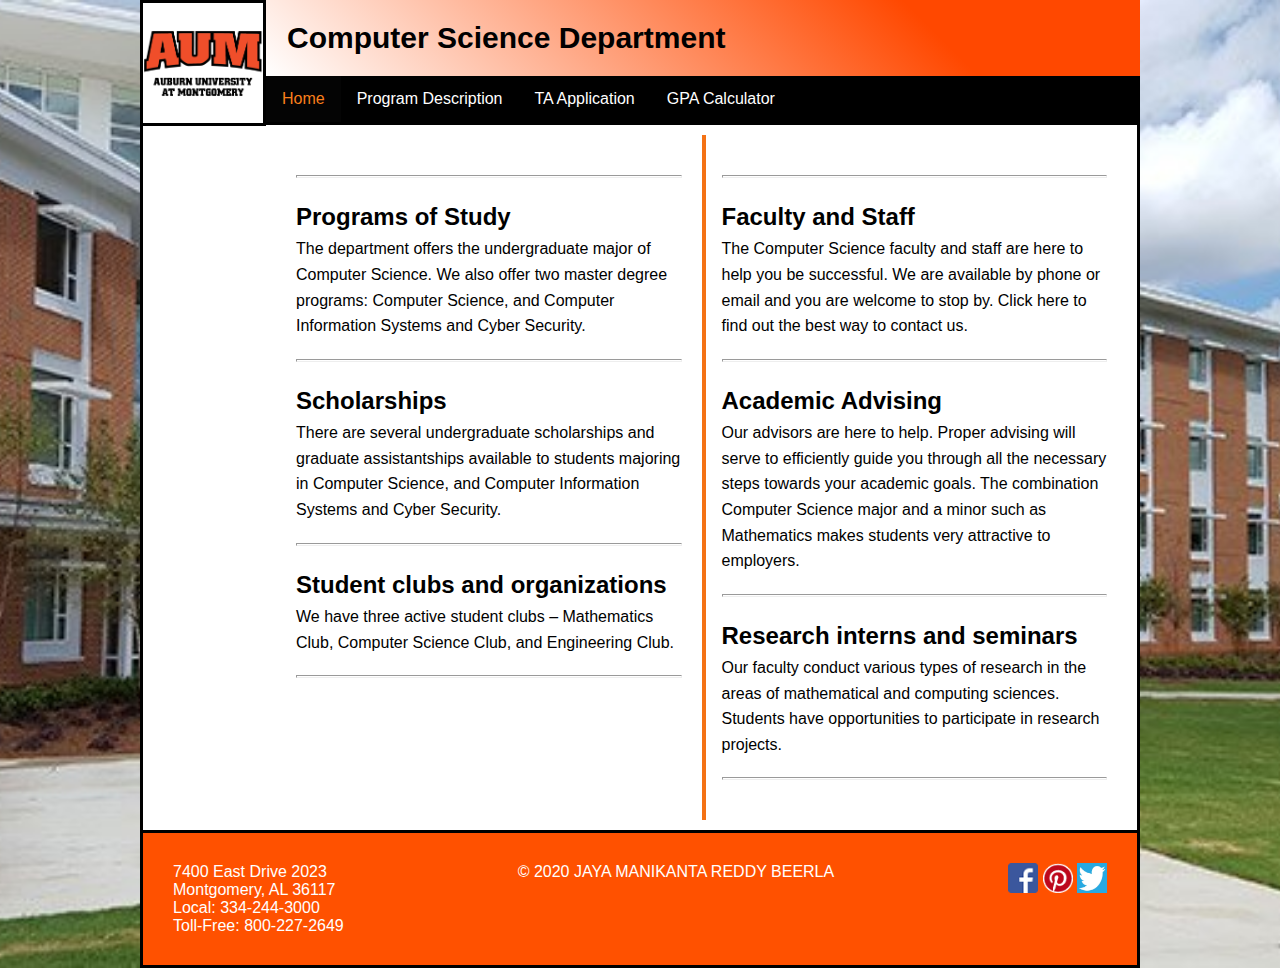
<file: index.html>
<!DOCTYPE html>
<html lang="en">
    <head>
        <meta charset="utf-8"/>
        <title>Computer Science Department</title>
        <link rel="stylesheet" href="./styles/home.css">
    </head>
    <body>
        <img src="./images/logo.png" alt="AUM" class="leftside" height="120px" width="120px">
        <header>
            <h1 id="nav_heading">Computer Science Department</h1>
        </header>
        <div class="navbar">
            <ul>
                <li><a class="active" href="./index.html">Home</a></li>
                <li><a href="./description.html">Program Description</a></li>
                <li><a href="./TA.html">TA Application</a></li>
                <li><a href="./GPA.html">GPA Calculator</a></li>
            </ul>
        </div>

        <div class="content">
            <div class="container">
                <div class="column">
                    <hr>
                    <h2>Programs of Study</h2>
                    <p>
                        The department offers the undergraduate major of Computer Science. We also offer two master degree programs: Computer Science, and Computer Information Systems and Cyber Security.</p>
                    <hr>
                    <h2>Scholarships</h2>
                    <p>There are several undergraduate scholarships and graduate assistantships available to students majoring in Computer Science, and Computer Information Systems and Cyber Security.</p>
                    <hr>
                    <h2>Student clubs and organizations</h2>
                    <p>We have three active student clubs – Mathematics Club, Computer Science Club, and Engineering Club.</p>
                    <hr>
                </div>
                <div class="column">
                    <hr>
                    <h2>Faculty and Staff</h2>
                    <p>The Computer Science faculty and staff are here to help you be successful. We are available by phone or email and you are welcome to stop by. Click here to find out the best way to contact us.</p>
                    <hr>
                    <h2>Academic Advising</h2>
                    <p>Our advisors are here to help. Proper advising will serve to efficiently guide you through all the necessary steps towards your academic goals. The combination Computer Science major and a minor such as Mathematics makes students very attractive to employers.</p>
                    <hr>
                    <h2>Research interns and seminars</h2>
                    <p>Our faculty conduct various types of research in the areas of mathematical and computing sciences. Students have opportunities to participate in research projects.</p>
                    <hr>
                </div>
            </div>
        </div>
    </body>
   
   
   
    <footer>
        <div class="container">
            <div id="address">
                <p>7400 East Drive   2023 
                    <br>
                    Montgomery, AL 36117
                    <br>
                    Local: 334-244-3000
                    <br>
                    Toll-Free: 800-227-2649</p>
            </div>
            <div class="copyright">
                <p>&copy; 2020 JAYA MANIKANTA REDDY BEERLA</p>
            </div>
            <div id="social-media">
                <img id="fb" src="images/facebook-social-network-logo.png">
                <img id="pin" src="images/pinterest-logo.png">
                <img id="twt" src="images/twt.jpeg">
            </div>
        </div>
    </footer>

</html>
</file>
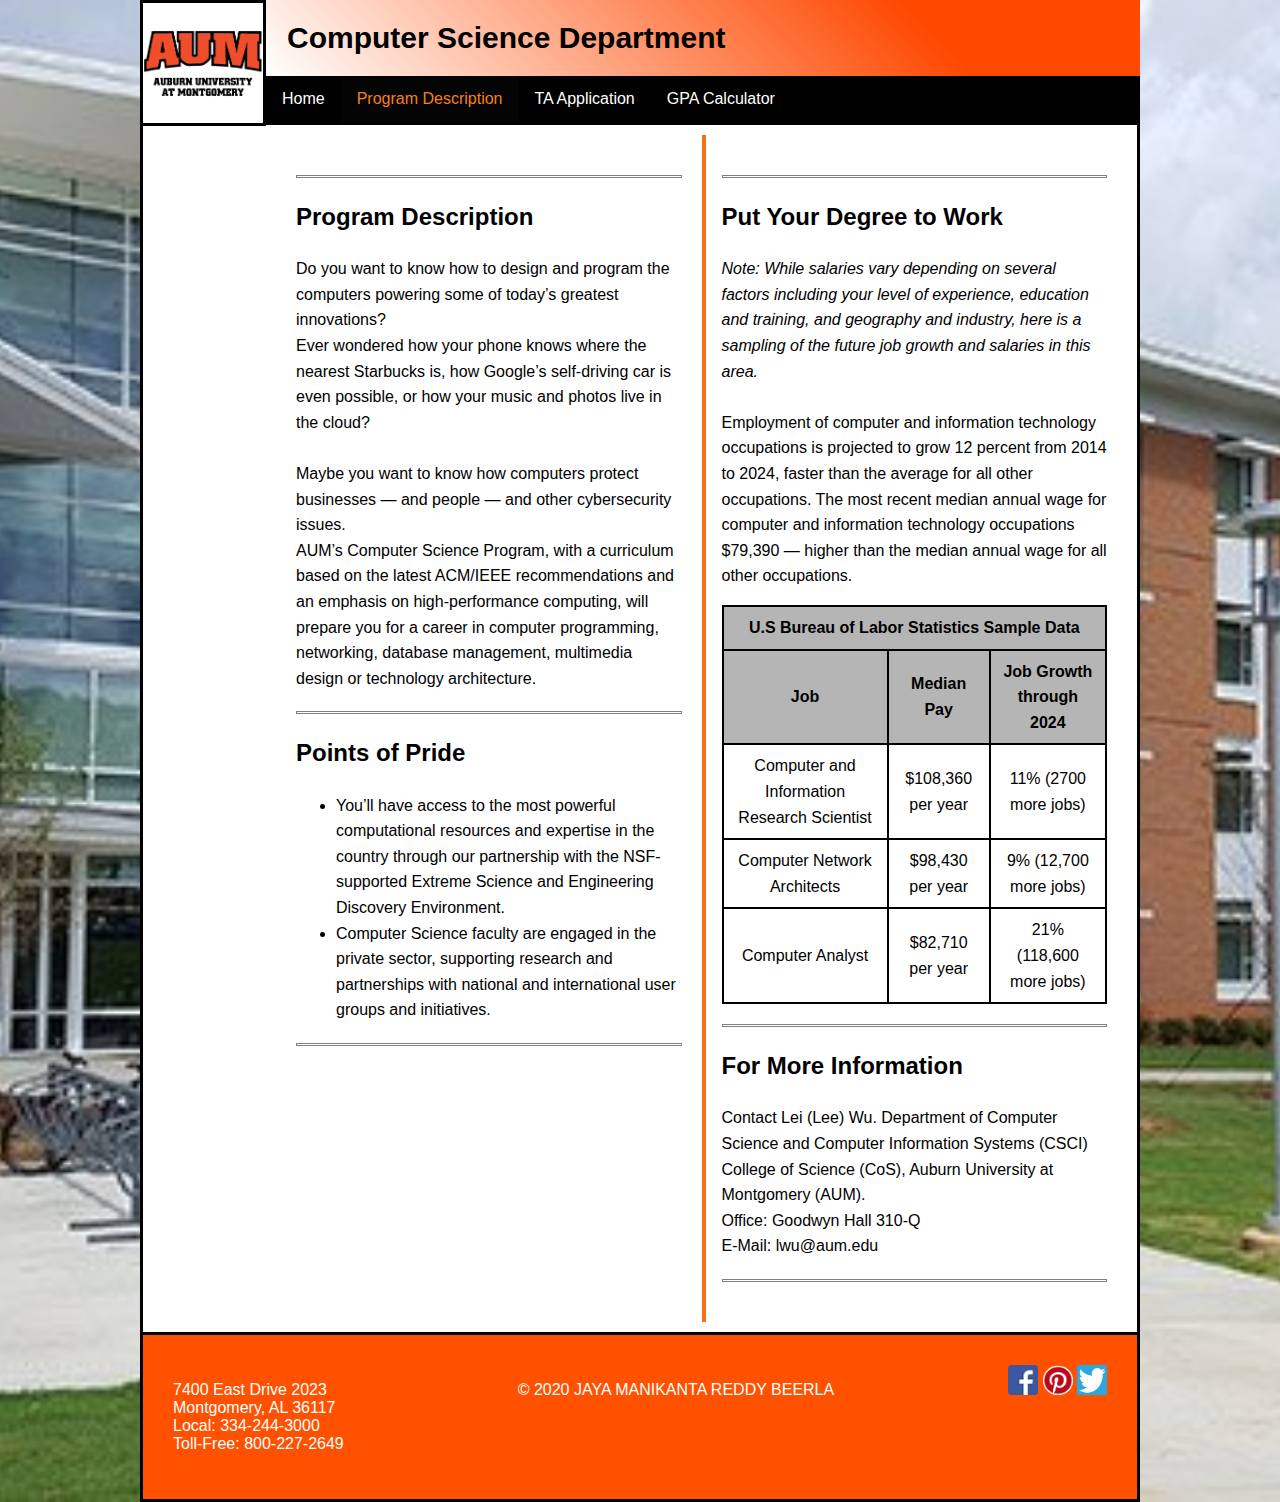
<file: description.html>
<!DOCTYPE html>
<html lang="en">
    <head>
        <meta charset="utf-8"/>
        <title>Computer Science Department</title>

        <link rel="stylesheet" href="styles/description.css">
    </head>
    <body>

        <img src="./images/logo.png" alt="AUM" class="leftside" height="120px" width="120px">
        <header>
            <h1 id="nav_heading">Computer Science Department</h1>
        </header>
        <div class="navbar">
            <ul>
                <li><a href="./index.html">Home</a></li>
                <li><a class="active" href="./description.html">Program Description</a></li>
                <li><a href="./TA.html">TA Application</a></li>
                <li><a href="./GPA.html">GPA Calculator</a></li>
            </ul>
        </div>
        <div class="content">
            <div class="container">
                <div class="column">
                    <hr>
                    <h2>Program Description</h2>
                    <p>Do you want to know how to design and program the computers powering some of today’s greatest innovations?
                        <br>
                        Ever wondered how your phone knows where the nearest Starbucks is, how Google’s self-driving car is even possible, or how your music and photos live in the cloud?
                        <br>
                        <br>
                        Maybe you want to know how computers protect businesses — and people — and other cybersecurity issues.
                        <br>
                        AUM’s Computer Science Program, with a curriculum based on the latest ACM/IEEE recommendations and an emphasis on high-performance computing, will prepare you for a career in computer programming, networking, database management, multimedia design or technology architecture.
                    </p>

                    <hr>
                    <h2>Points of Pride</h2>
                    <ul>
                        <li>You’ll have access to the most powerful computational resources and expertise in the country through our partnership with the NSF-supported Extreme Science and Engineering Discovery Environment.</li>
                        <li>Computer Science faculty are engaged in the private sector, supporting research and partnerships with national and international user groups and initiatives.</li>
                    </ul>
                    <hr>

                </div>

                <div class="column">
                    <hr>
                    <h2>Put Your Degree to Work</h2>
                    <p>
                        <i>Note: While salaries vary depending on several factors including your level of experience, education and training, and geography and industry, here is a sampling of the future job growth and salaries in this area.</i>
                        <br>
                        <br>
                        Employment of computer and information technology occupations is projected to grow 12 percent from 2014 to 2024, faster than the average for all other occupations. The most recent median annual wage for computer and information technology occupations $79,390 — higher than the median annual wage for all other occupations.</p>

                    <table>
                        <thead>
                            <tr>
                                <th colspan="3">U.S Bureau of Labor Statistics Sample Data</th>
                            </tr>
                            <tr>
                                <th>Job</th>
                                <th>Median Pay</th>
                                <th>Job Growth through 2024</th>
                            </tr>
                        </thead>
                        <tbody>
                            <tr>
                                <td>Computer and Information Research Scientist</td>
                                <td>$108,360 per year</td>
                                <td>11% (2700 more jobs)</td>
                            </tr>
                            <tr>
                                <td>Computer Network Architects</td>
                                <td>$98,430 per year</td>
                                <td>9% (12,700 more jobs)</td>
                            </tr>
                            <tr>
                                <td>Computer Analyst</td>
                                <td>$82,710 per year</td>
                                <td>21% (118,600 more jobs)</td>
                            </tr>
                        </tbody>
                    </table>


                    <hr>
                    <h2>For More Information</h2>
                    <p>Contact Lei (Lee) Wu. Department of Computer Science and Computer Information Systems (CSCI) College of Science (CoS), Auburn University at Montgomery (AUM).<br>
                        Office: Goodwyn Hall 310-Q
                        <br>
                        E-Mail: lwu@aum.edu
                    </p>
                    <hr>
                </div>
            </div>
        </div>


    </body>
    <footer>
        <div class="container">
            <div id="address">
                <p>7400 East Drive   2023
                    <br>
                    Montgomery, AL 36117
                    <br>
                    Local: 334-244-3000
                    <br>
                    Toll-Free: 800-227-2649</p>
            </div>
            <div class="copyright">
                <p>&copy; 2020 JAYA MANIKANTA REDDY BEERLA</p>
            </div>
            <div id="social-media">
                <img id="fb" src="images/facebook-social-network-logo.png">
                <img id="pin" src="images/pinterest-logo.png">
                <img id="twt" src="images/twt.jpeg">
            </div>
        </div>
    </footer>
</html>
</file>
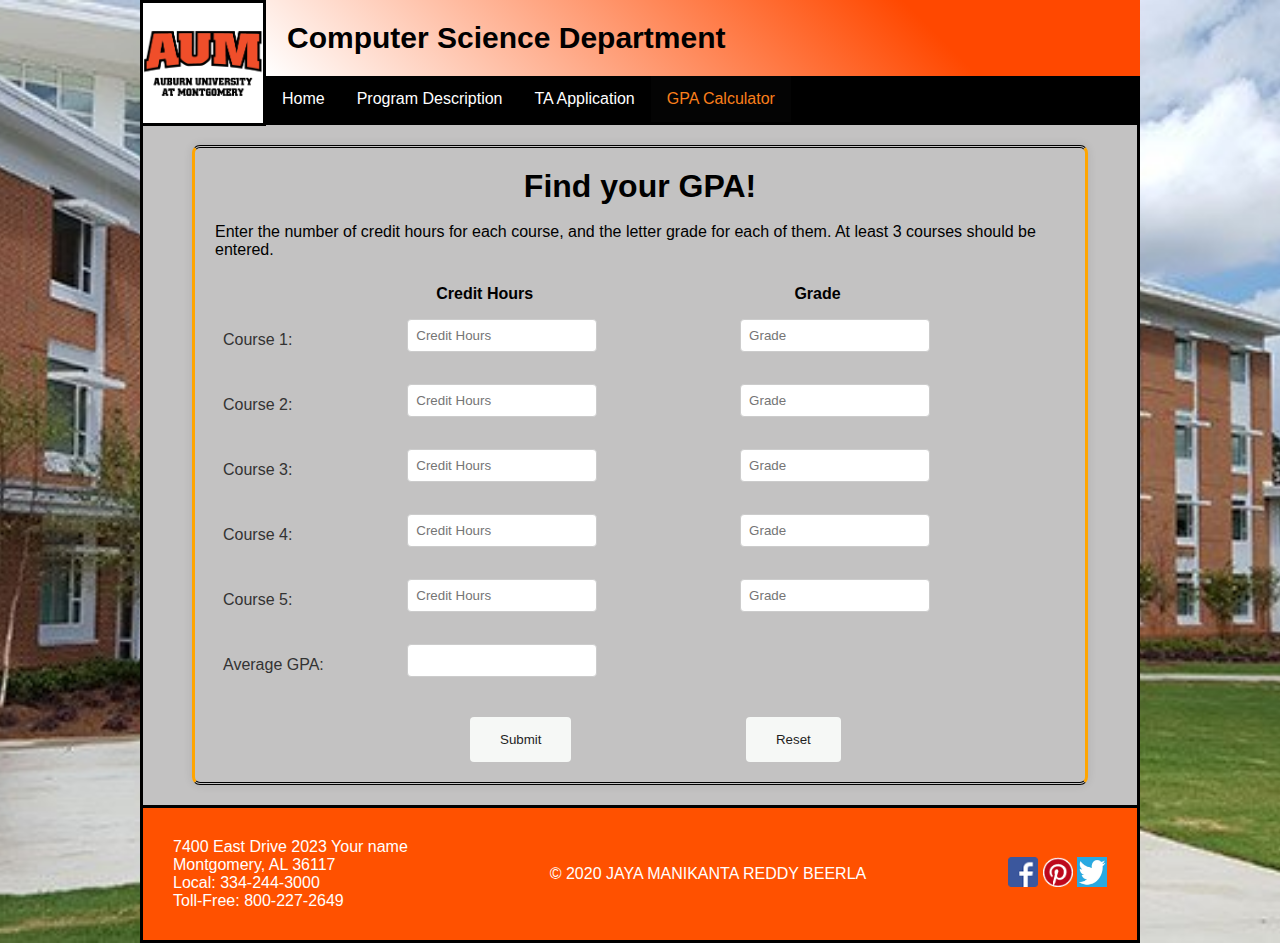
<file: GPA.html>
<!DOCTYPE html>
<html lang="en">
    <head>
        <meta charset="utf-8"/>
        <title>Computer Science Department</title>
        <link rel="stylesheet" href="styles/GPA.css">
        <script src="GPA.js"></script>
    </head>
    <body>
        <img src="./images/logo.png" alt="AUM" class="leftside" height="120px" width="120px">
        <header>
            <h1 id="nav_heading">Computer Science Department</h1>
        </header>
        <div class="navbar">
            <ul>
                <li><a href="./index.html">Home</a></li>
                <li><a href="./description.html">Program Description</a></li>
                <li><a href="./TA.html">TA Application</a></li>
                <li><a class="active" href="./GPA.html">GPA Calculator</a></li>
            </ul>
        </div>

        <div class="content">
        
        <form id="gpaForm">
            <h1>Find your GPA!</h1>
            <br>
            <p>Enter the number of credit hours for each course, and the letter grade for each of them. At least 3 courses should be entered.</p>
            <br>
            
            <table>
                <tr>
                    <th>&nbsp</th>
                    <th class="form-heading">Credit Hours</th>
                    <th class="form-heading">Grade</th>
                </tr>
                
                <tr>
                    <td><label for="course1">Course 1:</label></td>
                    <td><input type="number" id="course1Credit" placeholder="Credit Hours" required></td>
                    <td><input type="text" id="course1Grade" placeholder="Grade" maxlength="1" required></td>
                </tr>
                
                <tr>
                    <td><label for="course2">Course 2:</label></td>
                    <td><input type="number" id="course2Credit" placeholder="Credit Hours" required></td>
                    <td><input type="text" id="course2Grade" placeholder="Grade" maxlength="1" required></td>
                </tr>
                
                <tr>
                    <td><label for="course3">Course 3:</label></td>
                    <td><input type="number" id="course3Credit" placeholder="Credit Hours" required></td>
                    <td><input type="text" id="course3Grade" placeholder="Grade" maxlength="1" required></td>
                </tr>
                
                <tr>
                    <td><label for="course4">Course 4:</label></td>
                    <td><input type="number" id="course4Credit" placeholder="Credit Hours" ></td>
                    <td><input type="text" id="course4Grade" placeholder="Grade" maxlength="1" ></td>
                </tr>
                
                <tr>
                    <td><label for="course5">Course 5:</label></td>
                    <td><input type="number" id="course5Credit" placeholder="Credit Hours" ></td>
                    <td><input type="text" id="course5Grade" placeholder="Grade" maxlength="1" ></td>
                </tr>
                <tr class="tr">
                    <td class="td"><label for="avgGPA">Average GPA:</label></td>
                    <td class="td"><input type="text" id="avgGPA" readonly></td>
                </tr>
            </table>
            
            <input type="submit" class="buttons" value="Submit">
            <input type="reset" class="buttons2" value="Reset">
        </form>
        </div>
    </body>

    <footer>
        <div class="container">
            <div id="address">
                <p>7400 East Drive   2023 Your name
                    <br>
                    Montgomery, AL 36117
                    <br>
                    Local: 334-244-3000
                    <br>
                    Toll-Free: 800-227-2649</p>
            </div>
            <div class="copyright">
                <p>&copy; 2020 JAYA MANIKANTA REDDY BEERLA</p>
            </div>
            <div id="social-media">
                <img id="fb" src="images/facebook-social-network-logo.png">
                <img id="pin" src="images/pinterest-logo.png">
                <img id="twt" src="images/twt.jpeg">
            </div>
        </div>
    </footer>
</html>
</file>
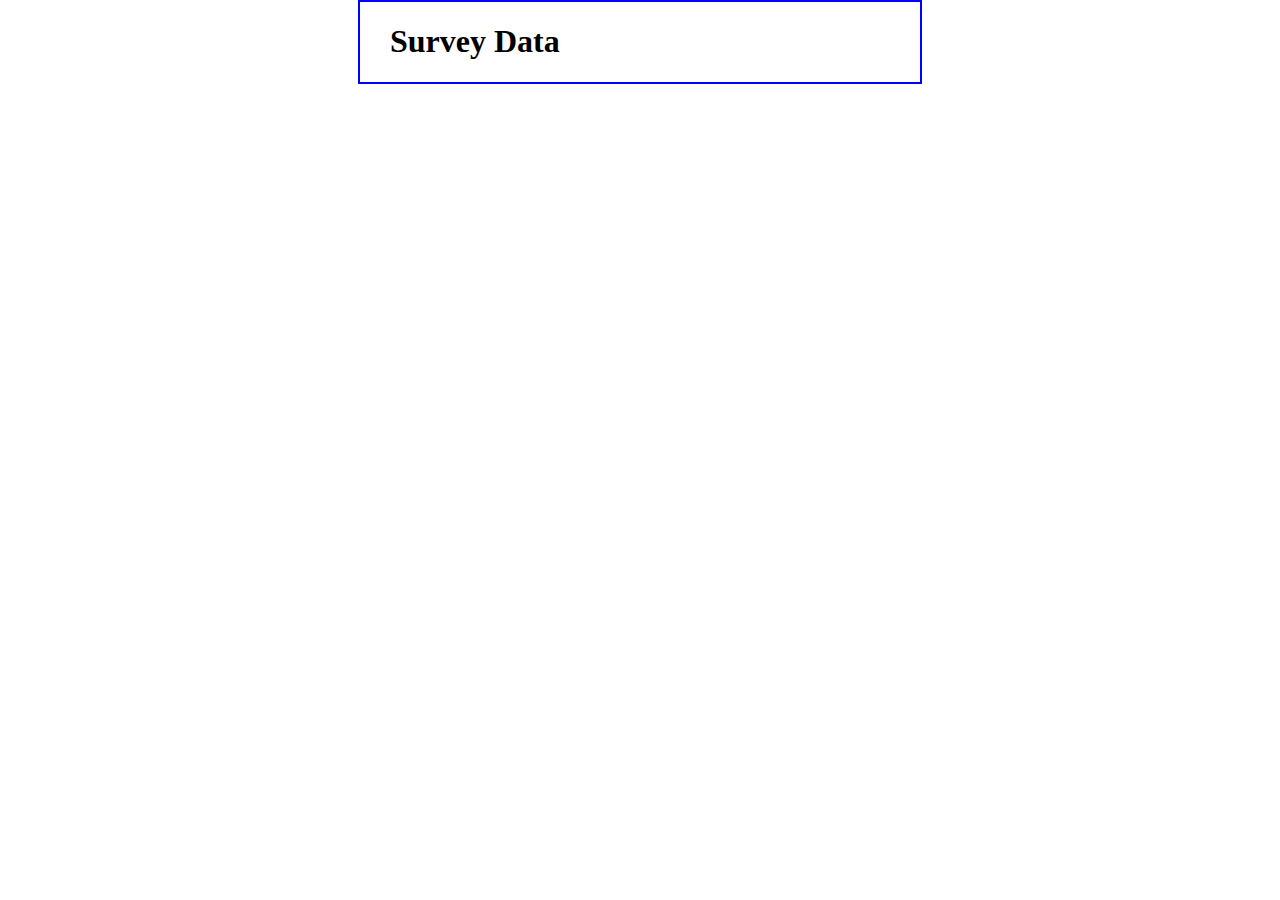
<file: survey_data.html>
<!DOCTYPE html>
<html>
<head>
<title>Survey Data</title>
<style>
    body {
    	width: 500px;
    	margin: 0 auto;
    	padding: 0 30px;
    	border: 2px solid blue;
    }
    dt {
        font-weight: bold;
    }
</style>
<script type="text/javascript">
//<![CDATA[
var decode = function ( text ) {
    text = text.replace(/\+/g, " ");
    text = text.replace(/%[a-fA-F0-9]{2}/g, 
        function ( text ) {
            return String.fromCharCode( "0x" + text.substr(1,2));
        }
    );
    return text;
}
    
var display_data = function () {
    var query = location.search.replace("?", "");
    if ( query == "" ) return;
    
    var fields = query.split("&");
    
    if ( fields.length == 0 ) {
        document.write("<p>No data was submitted.</p>");
    } else {
        document.write("<dl>");
        var field_parts;
        for ( var i in fields ) {
            field_parts = fields[i].split("=");
            field_parts[0] = decode( field_parts[0] );
            field_parts[1] = decode( field_parts[1] );
            document.write("<dt>" + field_parts[0] + "</dt>");
            document.write("<dd>" + field_parts[1] + "</dd>");
        }
        document.write("</dl>");
    }
}
//]]>
</script>
</head>

<body>
    <h1>Survey Data</h1>
    <script>display_data();</script>
</body>
</html>
</file>
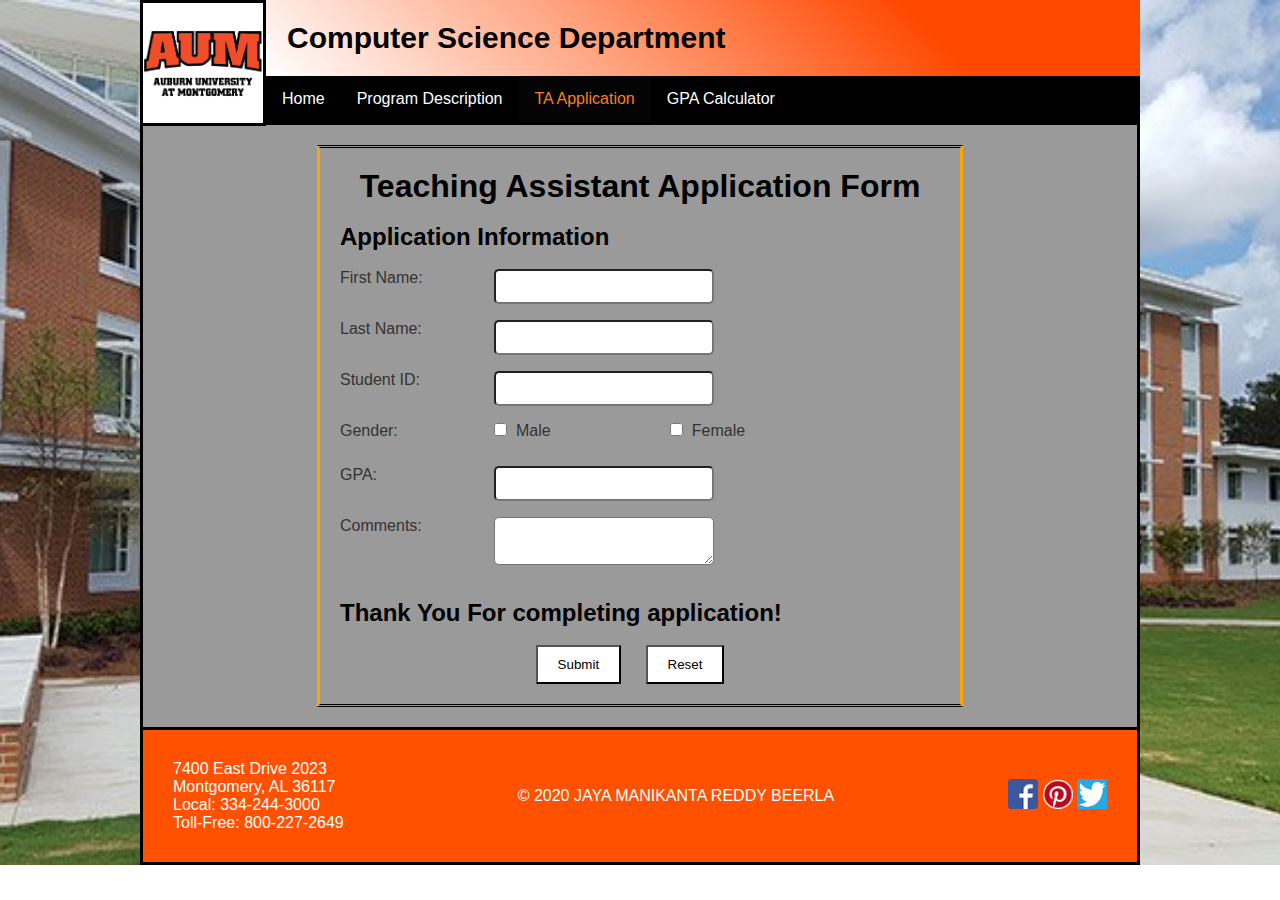
<file: TA.html>
<!DOCTYPE html>
<html lang="en">
<head>
    <meta charset="utf-8" />
    <title>Computer Science Department</title>
    <link rel="stylesheet" href="styles/TA.css">
    <script>
        function updateCheckbox(checkboxId) {
            var checkboxes = document.querySelectorAll('[name="gender"]');
            checkboxes.forEach(function(checkbox) {
                checkbox.checked = checkbox.id === checkboxId;
            });
        }
    </script>
</head>
    
<body>
    <body>
        <img src="./images/logo.png" alt="AUM" class="leftside" height="120px" width="120px">
        <header>
            <h1 id="nav_heading">Computer Science Department</h1>
        </header>
        <div class="navbar">
            <ul>
                <li><a href="./index.html">Home</a></li>
                <li><a href="./description.html">Program Description</a></li>
                <li><a class="active" href="./TA.html">TA Application</a></li>
                <li><a href="./GPA.html">GPA Calculator</a></li>
            </ul>
        </div>

    <div class="content">
    
    <form name="myform" action="survey_data.html" method="get">
        <h1>Teaching Assistant Application Form</h1>
        <br>
        <h2>Application Information</h2>
        <br>

        <!-- First Name -->
        <label for="firstName">First Name:</label>
        <input type="text" name="firstName" id="firstName" required>
        <br>

        <!-- Last Name -->
        <label for="lastName">Last Name:</label>
        <input type="text" name="lastName" id="lastName" required>
        <br>

        <!-- Student ID -->
        <label for="studentID">Student ID:</label>
        <input type="text" name="studentID" id="studentID" required>
        <br>

        <!-- Gender -->
        <label>Gender:</label>
        <input type="checkbox" name="gender" id="male" value="male" onclick="updateCheckbox('male')">
        <label for="male">Male</label>
        <input type="checkbox" name="gender" id="female" value="female" onclick="updateCheckbox('female')">
        <label for="female">Female</label>
        <br>
        <br>

        <!-- GPA -->
        <label for="gpa">GPA:</label>
        <input type="text" name="gpa" id="gpa" required>
        <br>

        <!-- Comments -->
        <label for="comments">Comments:</label>
        <textarea name="comments" id="comments"></textarea>
        <br>
        <br>
        <h2>Thank You For completing application!</h2>
        <br>
        <div class="buttons">
            <input type="submit" name="button" id="button" value="Submit">
            <input type="reset" name="reset" id="reset">
        </div>
    </form>
</div>
</body>
<footer>
    <div class="container">
        <div id="address">
            <p>7400 East Drive   2023 
                <br>
                Montgomery, AL 36117
                <br>
                Local: 334-244-3000
                <br>
                Toll-Free: 800-227-2649</p>
        </div>
        <div class="copyright">
            <p>&copy; 2020 JAYA MANIKANTA REDDY BEERLA</p>
        </div>
        <div id="social-media">
            <img id="fb" src="images/facebook-social-network-logo.png">
            <img id="pin" src="images/pinterest-logo.png">
            <img id="twt" src="images/twt.jpeg">
        </div>
    </div>
</footer>

</html>
</file>
<file: styles/home.css>
*{
    margin:0; 
    padding:0;
    font-family: Arial, Helvetica, sans-serif;
}

body {
    background-image: url('./aum3.jpg'); /* Replace 'your-image-url.jpg' with the actual path to your image */
    background-size: cover; /* Ensure the background image covers the entire viewport */
    background-position: center; /* Center the background image */
    background-repeat: no-repeat;
    font-family: Arial, Helvetica, sans-serif;
    box-sizing: border-box; /* Include padding and border in width calculation */
    margin: 0 auto; /* Center the content */
    max-width: 1000px; /* Set the maximum width */
    
}

footer {
    background-color: rgb(255, 81, 0);
    padding: 20px;
    color: #fff;
    box-sizing: border-box; /* Include padding and border in width calculation */
    margin: 0px auto; /* Center the content and add some space at the top */
    max-width: 1000px;
    border-right: 3px solid black;
    border-bottom: 3px solid black;
    border-left: 3px solid black;
}

footer img {
    height: 30px;
    width: 30px;
}

.container {
    display: flex;
    justify-content: space-between;
    padding: 10px;
}

.leftside {
    float: left;
    border: 3px solid black;
    background-color: white;
}

#nav_heading {
    background-image: -webkit-linear-gradient(45deg, white 0%, rgb(255, 72, 0) 75%);
    background-image: -moz-linear-gradient(45deg, white 0%, rgb(255, 72, 0) 75%);
    background-image: -o-linear-gradient(45deg, white 0%, rgb(255, 72, 0) 75%);
    background-image: linear-gradient(45deg, white 0%, rgb(255, 72, 0) 75%);
    padding: 21px;
    display: flex;
    justify-content: space-between;
    align-items: center;
    text-align: center;
    font-size: 30px;
}

.navbar {
    align-items: center;
}

.navbar ul {
    list-style-type: none;
    margin: 0;
    padding: 0;
    background-color: black;
    display: flex; /* Use flexbox to make it responsive */
}

.navbar li:last-child {
    border-right: none;
}

.navbar li a {
    display: block;
    color: white;
    text-align: center;
    padding: 14px 16px;
    text-decoration: none;
    width: 100%; /* Take up the entire width */
    box-sizing: border-box; /* Include padding and border in width */
}

.navbar .active {
    background-color: #040404;
    color: rgb(250, 127, 27);
}

.content {
    background-color: white;
    border: 3px solid black;
}

.column {
    flex: 1;
    padding: 20px;
    position: relative;
    line-height: 1.6;
}

.column::before {
    content: "";
    position: absolute;
    top: 0;
    bottom: 0;
    left: 100%;
    border-left: 4px solid #f47215;
}

.column:last-child::before {
    display: none;
}

hr {
    height: 1px;
    margin: 20px 0;
}
</file>
<file: styles/description.css>
/* *{
    margin:0; 
    padding:0;
    font-family: Arial, Helvetica, sans-serif;
} */

body {
    background-image: url('./aum3.jpg'); /* Replace 'your-image-url.jpg' with the actual path to your image */
    background-size: cover; /* Ensure the background image covers the entire viewport */
    background-position: center; /* Center the background image */
    background-repeat: no-repeat;
    font-family: Arial, Helvetica, sans-serif;
    box-sizing: border-box; /* Include padding and border in width calculation */
    margin: 0 auto; /* Center the content */
    max-width: 1000px; /* Set the maximum width */
}

footer {
    background-color: rgb(255, 81, 0);
    padding: 20px;
    color: #fff;
    box-sizing: border-box; /* Include padding and border in width calculation */
    margin: 0px auto; /* Center the content and add some space at the top */
    max-width: 1000px;
    border-right: 3px solid black;
    border-bottom: 3px solid black;
    border-left: 3px solid black;
}

footer img {
    height: 30px;
    width: 30px;
}

.container {
    display: flex;
    justify-content: space-between;
    padding: 10px;
}

.leftside {
    float: left;
    border: 3px solid black;
    background-color: white;
}

.content {
    background-color: white;
    border: 3px solid black;
}

#nav_heading {
    background-image: -webkit-linear-gradient(45deg, white 0%, rgb(255, 72, 0) 75%);
    background-image: -moz-linear-gradient(45deg, white 0%, rgb(255, 72, 0) 75%);
    background-image: -o-linear-gradient(45deg, white 0%, rgb(255, 72, 0) 75%);
    background-image: linear-gradient(45deg, white 0%, rgb(255, 72, 0) 75%);
    padding: 21px;
    display: flex;
    justify-content: space-between;
    align-items: center;
    text-align: center;
    font-size: 30px;
    margin: 0;
}

.navbar {
    align-items: center;
}

.navbar ul {
    list-style-type: none;
    margin: 0;
    padding: 0;
    background-color: black;
    display: flex; /* Use flexbox to make it responsive */
}

.navbar li:last-child {
    border-right: none;
}

.navbar li a {
    display: block;
    color: white;
    text-align: center;
    padding: 14px 16px;
    text-decoration: none;
    width: 100%; /* Take up the entire width */
    box-sizing: border-box; /* Include padding and border in width */
}

.navbar .active {
    background-color: #040404;
    color: rgb(250, 127, 27);
}

.column {
    flex: 1;
    padding: 20px;
    position: relative;
    line-height: 1.6;
}

.column::before {
    content: "";
    position: absolute;
    top: 0px;
    bottom: 0px;
    left: 100%;
    border-left: 4px solid #f47215;
}

.column:last-child::before {
    display: none;
}

hr {
    height: 1px ;
    margin: 20px 0;
    border: 1px solid;
}

table {
    border-collapse: collapse;
    width: 100%;
}

th, td {
    border: 2px solid black;
    padding: 8px;
    text-align: center;
}

th {
    background-color: rgb(182, 181, 181);
}

tr:hover {
    background-color: #cfcece;
}
</file>
<file: styles/GPA.css>
*{
    margin:0; 
    padding:0;
    font-family: Arial, Helvetica, sans-serif;
}

body {
    background-image: url('./aum3.jpg'); /* Replace 'your-image-url.jpg' with the actual path to your image */
    background-size: cover; /* Ensure the background image covers the entire viewport */
    background-position: center; /* Center the background image */
    background-repeat: no-repeat;
    font-family: Arial, Helvetica, sans-serif;
    box-sizing: border-box; /* Include padding and border in width calculation */
    margin: 0 auto; /* Center the content */
    max-width: 1000px; /* Set the maximum width */
    
}

footer {
    background-color: rgb(255, 81, 0);
    padding: 20px;
    color: #fff;
    box-sizing: border-box; /* Include padding and border in width calculation */
    margin: 0px auto; /* Center the content and add some space at the top */
    max-width: 1000px;
    border-right: 3px solid black;
    border-bottom: 3px solid black;
    border-left: 3px solid black;
}

footer img {
    height: 30px;
    width: 30px;
}

.container {
    display: flex;
    justify-content: space-between;
    align-items: center;
    padding: 10px;
}

.leftside {
    float: left;
    border: 3px solid black;
    background-color: white;
}

#nav_heading {
    background-image: -webkit-linear-gradient(45deg, white 0%, rgb(255, 72, 0) 75%);
    background-image: -moz-linear-gradient(45deg, white 0%, rgb(255, 72, 0) 75%);
    background-image: -o-linear-gradient(45deg, white 0%, rgb(255, 72, 0) 75%);
    background-image: linear-gradient(45deg, white 0%, rgb(255, 72, 0) 75%);
    padding: 21px;
    display: flex;
    justify-content: space-between;
    align-items: center;
    text-align: center;
    font-size: 30px;
}

.navbar {
    align-items: center;
}

.navbar ul {
    list-style-type: none;
    margin: 0;
    padding: 0;
    background-color: black;
    display: flex; /* Use flexbox to make it responsive */
}

.navbar li:last-child {
    border-right: none;
}

.navbar li a {
    display: block;
    color: white;
    text-align: center;
    padding: 14px 16px;
    text-decoration: none;
    width: 100%; /* Take up the entire width */
    box-sizing: border-box; /* Include padding and border in width */
}

.navbar .active {
    background-color: #040404;
    color: rgb(250, 127, 27);
}

.content {
    background-color: rgb(195, 194, 194);
    border: 3px solid black;
}

form {
    max-width: 850px;
    margin: 20px auto;
    background-color: rgb(195, 194, 194);
    padding: 20px;
    border-radius: 8px;
    box-shadow: 0 0 10px rgba(0, 0, 0, 0.1);
    border-right: 3px solid orange;
    border-left: 3px solid orange;
    border-bottom: 3px double;
    border-top: 3px double;
}

label {
    display: inline-block;
    margin-bottom: 8px;
    color: #333;
}

table {
    width: 100%;
    margin-bottom: 16px;
    border-collapse: collapse;
}

th, td {
    padding: 8px;
    box-sizing: border-box;
}

input[type="number"],
input[type="text"] {
    width: 60%;
    padding: 8px;
    margin-bottom: 16px;
    border: 1px solid #ccc;
    border-radius: 4px;
    box-sizing: border-box;
}

input[type="submit"],
input[type="reset"] {
    background-color: #f6f8f6;
    color: #1f1f1f;
    padding: 15px 30px 15px 30px;
    border: none;
    border-radius: 4px;
    cursor: pointer;
}

input[type="submit"]:hover,
input[type="reset"]:hover {
    background-color: #a6a7a6;
}

.form-heading {
    text-align: center;
    padding-right: 20%;
}

.buttons {
    display: inline-block;
    margin-left: 30%;
}

.buttons2 {
    display: inline-block;
    margin-left: 20%;
}

h1{
    text-align: center;
}
</file>
<file: styles/TA.css>
* {
    margin: 0;
    padding: 0;
    font-family: Arial, Helvetica, sans-serif;
}

body {
    background-image: url('./aum3.jpg'); /* Replace 'your-image-url.jpg' with the actual path to your image */
    background-size: cover; /* Ensure the background image covers the entire viewport */
    background-position: center; /* Center the background image */
    background-repeat: no-repeat;
    font-family: Arial, Helvetica, sans-serif;
    box-sizing: border-box; /* Include padding and border in width calculation */
    margin: 0 auto; /* Center the content */
    max-width: 1000px; /* Set the maximum width */
}

footer {
    background-color: rgb(255, 81, 0);
    padding: 20px;
    color: #fff;
    box-sizing: border-box; /* Include padding and border in width calculation */
    margin: 0px auto; /* Center the content and add some space at the top */
    max-width: 1000px;
    border-right: 3px solid black;
    border-bottom: 3px solid black;
    border-left: 3px solid black;
}

footer img {
    height: 30px;
    width: 30px;
}

.container {
    display: flex;
    justify-content: space-between;
    align-items: center;
    padding: 10px;
}

.leftside {
    float: left;
    border: 3px solid black;
    background-color: white;
}

#nav_heading {
    background-image: -webkit-linear-gradient(45deg, white 0%, rgb(255, 72, 0) 75%);
    background-image: -moz-linear-gradient(45deg, white 0%, rgb(255, 72, 0) 75%);
    background-image: -o-linear-gradient(45deg, white 0%, rgb(255, 72, 0) 75%);
    background-image: linear-gradient(45deg, white 0%, rgb(255, 72, 0) 75%);
    padding: 21px;
    display: flex;
    justify-content: space-between;
    align-items: center;
    text-align: center;
    font-size: 30px;
}

.navbar {
    align-items: center;
}

.navbar ul {
    list-style-type: none;
    margin: 0;
    padding: 0;
    background-color: black;
    display: flex; /* Use flexbox to make it responsive */
}

.navbar li:last-child {
    border-right: none;
}

.navbar li a {
    display: block;
    color: white;
    text-align: center;
    padding: 14px 16px;
    text-decoration: none;
    width: 100%; /* Take up the entire width */
    box-sizing: border-box; /* Include padding and border in width */
}

.navbar .active {
    background-color: #040404;
    color: rgb(250, 127, 27);
}

.content {
    background-color: #9b9a9a;
    border: 3px solid black;
}
/* body {
    font-family: 'Arial', sans-serif;
    background-color: #f2f2f2;
    margin: 0;
    padding: 0;
} */

h1 {
    text-align: center;
}

form {
    max-width: 600px;
    margin: 20px auto;
    padding: 20px;
    background-color: #9b9a9a;
    border-right: 3px solid orange;
    border-left: 3px solid orange;
    border-bottom: 3px double;
    border-top: 3px double;
}

label {
    display: inline-block;
    width: 150px;
    margin-bottom: 8px;
    color: #333;
}

input[type="text"],
textarea {
    width: calc(50% - 80px); /* Adjust the width as needed */
    padding: 8px;
    margin-bottom: 16px;
    border-radius: 5px;
    box-sizing: border-box;
    display: inline-block;
    vertical-align: top; /* Align the textarea with the top of the text input */
}

input[type="checkbox"] {
    margin-right: 4px;
}

.buttons {
    text-align: center;
}

input[type="submit"],
input[type="reset"] {
    background-color: white;
    color: black;
    padding: 10px 20px;
    cursor: pointer;
    margin-right: 20px;
}
</file>
